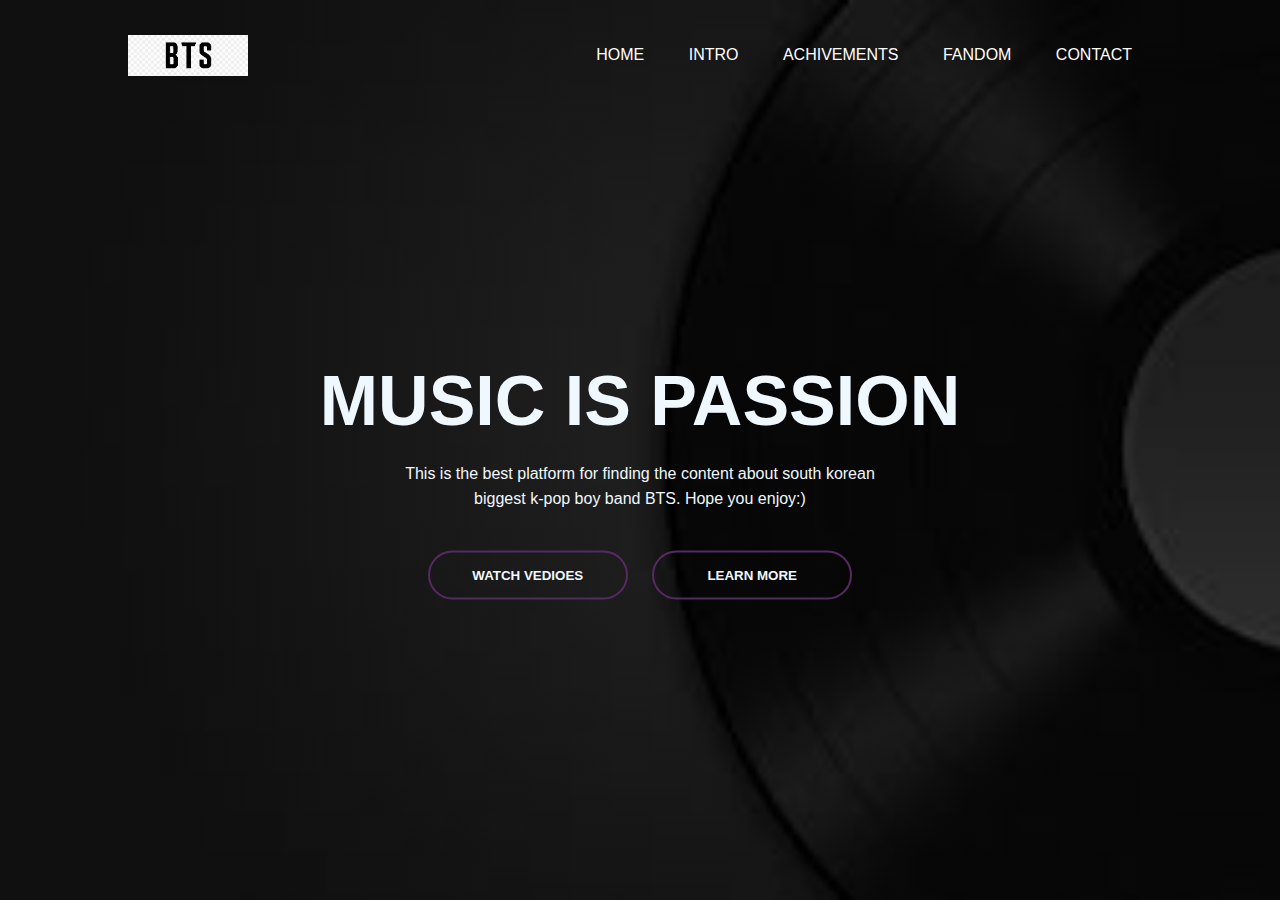
<file: index.html>
<html>
<head>
    <title>MK CREATIONS</title>
    <link rel="stylesheet" href="style.css">
    </head>
    <body>
        <div class="banner">
            <div class="navbar"> 
            <img src="22.png" class="logo">
                <ul>
                <li><a href="#">HOME</a></li>
                    <li><a href="intro.html">INTRO</a></li>
                    <li><a href="achieve.html">ACHIVEMENTS</a></li>
                    <li><a href="fan.html">FANDOM</a></li>
                    <li><a href="contact.html">CONTACT</a></li>
                </ul>
            </div>
            <div class="content">
            <h1>MUSIC IS PASSION</h1>
                <p>This is the best platform for finding the content about south korean <br>biggest k-pop boy band BTS.
                    Hope you enjoy:)</p>
                <div>
                <button type="button"><span></span>WATCH VEDIOES</button>
                    <button type="button"><span></span>LEARN MORE</button>
                </div>
            </div>
        </div>
    </body>
    </html>
</file>
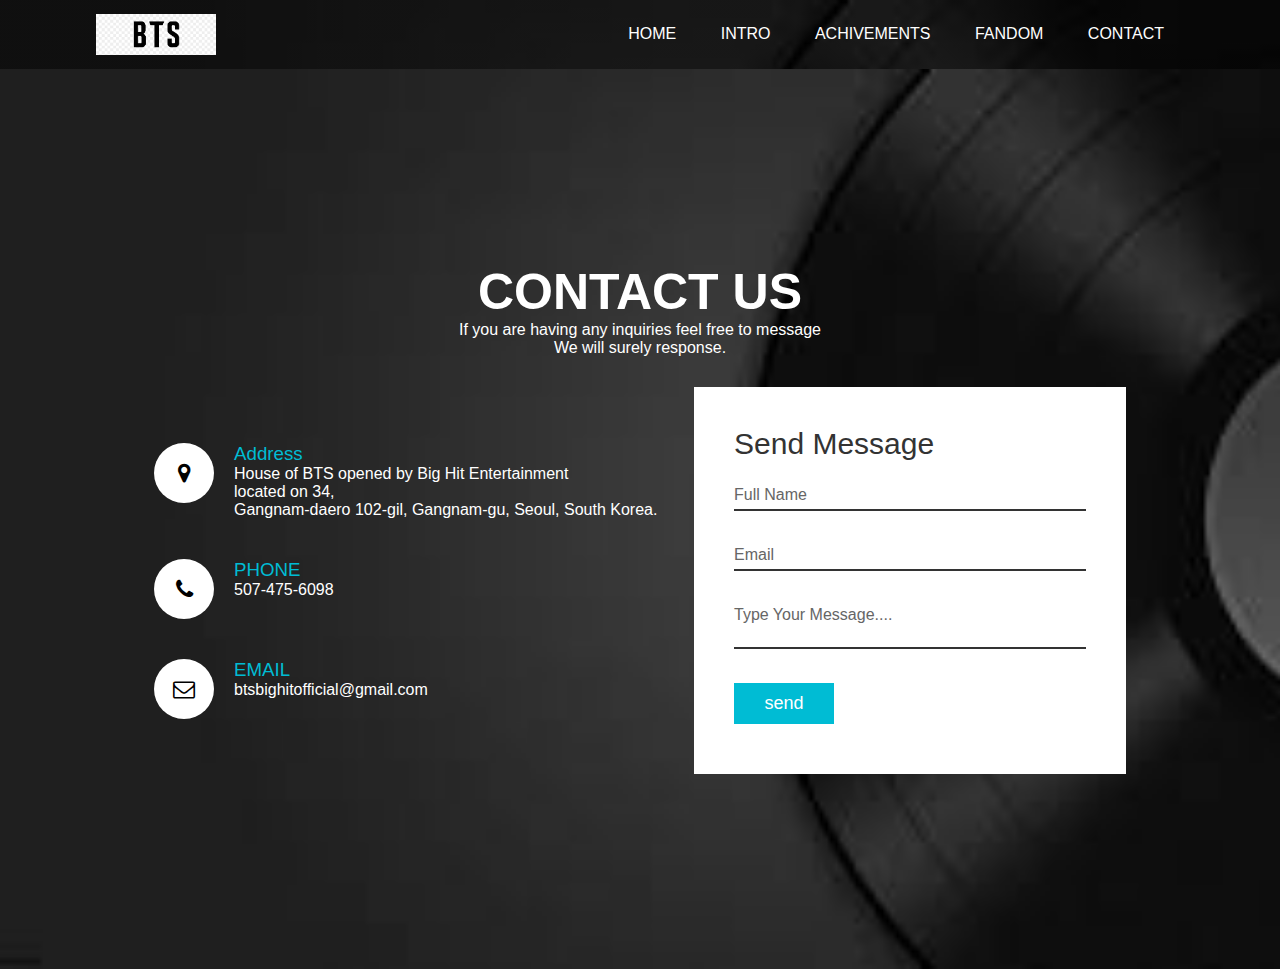
<file: contact.html>
<!DOCTYPE html>
<html>
<head>
    <meta name="viewport" content="width=device-width", initial-scale="1.0">
    <title>MK CREATIONS</title>
    <link rel="stylesheet" type="text/css" href="contact style.css">
     <link href="https://stackpath.bootstrapcdn.com/font-awesome/4.7.0/css/font-awesome.min.css" rel="stylesheet" integrity="sha384-wvfXpqpZZVQGK6TAh5PVlGOfQNHSoD2xbE+QkPxCAFlNEevoEH3Sl0sibVcOQVnN" crossorigin="anonymous">
</head>
<body>
     <div class="banner">
            <div class="navbar"> 
            <img src="22.png" class="logo">
                <ul>
                <li><a href="index.html">HOME</a></li>
                    <li><a href="intro.html">INTRO</a></li>
                    <li><a href="achieve.html">ACHIVEMENTS</a></li>
                    <li><a href="fan.html">FANDOM</a></li>
                    <li><a href="contact.html">CONTACT</a></li>
                </ul>
            </div>
    <section class="contact">
        <div class="content">
            <h2>CONTACT US</h2>
            <p>If you are having any inquiries feel free to message<br>We will surely response.</p>
        </div>
        <div class="container">
            <div class="contactInfo">
                <div class="box">
                    <div class="icon"><i class="fa fa-map-marker" aria-hidden="true"></i></div>
                    <div class="text">
                        <h3>Address</h3>
                        <p>House of BTS opened by Big Hit Entertainment <br>located on 34, <br>Gangnam-daero 102-gil, Gangnam-gu, Seoul, South Korea.</p>
                    </div>
                </div>
                <div class="box">
                    <div class="icon"><i class="fa fa-phone" aria-hidden="true"></i></div>
                    <div class="text">
                        <h3>PHONE</h3>
                        <p>507-475-6098</p>
                    </div>
                </div>
                <div class="box">
                    <div class="icon"><i class="fa fa-envelope-o" aria-hidden="true"></i></div>
                    <div class="text">
                        <h3>EMAIL</h3>
                        <p>btsbighitofficial@gmail.com</p>
                    </div>
                </div>
            </div>
            <div class="contactForm">
                <form>
                    <h2>Send Message</h2>
                    <div class="inputBox">
                    <input type="text" name="" required="required">
                    <span>Full Name</span>
                    </div>
                     <div class="inputBox">
                    <input type="text" name="" required="required">
                    <span>Email</span>
                    </div>
                     <div class="inputBox">
                    <textarea required="required"></textarea>
                    <span>Type Your Message....</span>
                    </div>
                     <div class="inputBox">
                    <input type="submit" name="" value="send">
                    </div>
                </form>
            </div>
            </div>
        </div>
    </section>
</body>
</html>
</file>
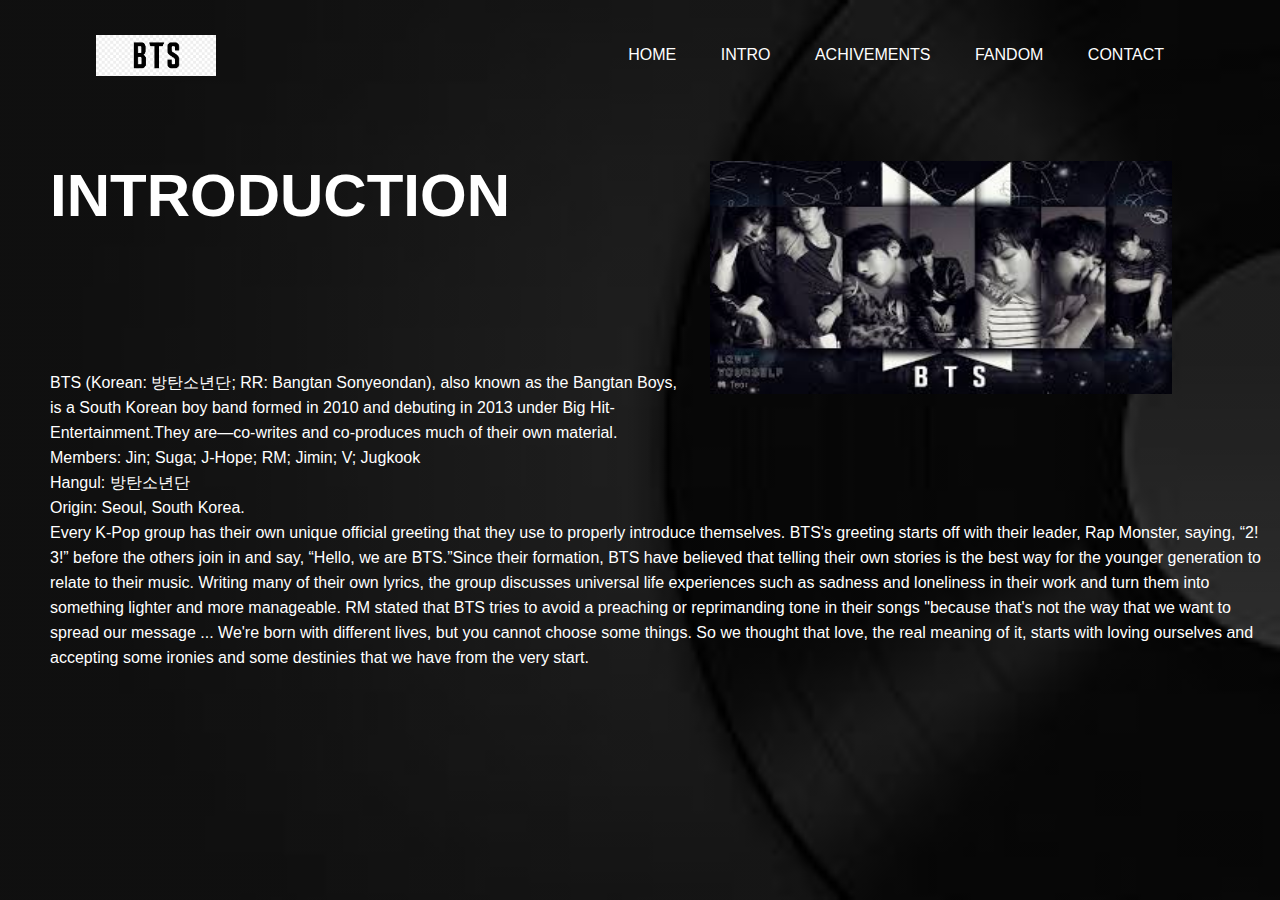
<file: intro.html>
<html>
<head>
    <title>MK CREATIONS</title>
    <link rel="stylesheet" href="intro style.css">
    </head>
    <body>
        <div class="banner">
            <div class="navbar"> 
            <img src="22.png" class="logo">
                <ul>
                    <li><a href="index.html">HOME</a></li>
                    <li><a href="into.html">INTRO</a></li>
                    <li><a href="achieve.html">ACHIVEMENTS</a></li>
                    <li><a href="fan.html">FANDOM</a></li>
                    <li><a href="contact.html">CONTACT</a></li>
                </ul>
            </div>
            <div class="content">
                <div class="left-column">
            <h1>INTRODUCTION</h1>
                <p>BTS (Korean: 방탄소년단; RR: Bangtan Sonyeondan), also known as the Bangtan Boys, <br>is a South Korean boy band formed in 2010 and debuting in 2013 under Big Hit-<br> Entertainment.They are—co-writes and co-produces much of their own material.<br>
                Members: Jin; Suga; J-Hope; RM; Jimin; V; Jugkook<br>
                Hangul: 방탄소년단<br>
                Origin: Seoul, South Korea.<br>Every K-Pop group has their own unique official greeting that they use to properly introduce themselves. BTS's greeting starts off with their leader, Rap Monster, saying, “2! 3!” before the others join in and say, “Hello, we are BTS.”Since their formation, BTS have believed that telling their own stories is the best way for the younger generation to relate to their music. Writing many of their own lyrics, the group discusses universal life experiences such as sadness and loneliness in their work and turn them into something lighter and more manageable. RM stated that BTS tries to avoid a preaching or reprimanding tone in their songs "because that's not the way that we want to spread our message ... We're born with different lives, but you cannot choose some things. So we thought that love, the real meaning of it, starts with loving ourselves and accepting some ironies and some destinies that we have from the very start.</p>
                </div>
               <div class="right-column">
                 <img src="9.jpg">
                  </div> 
           </div>
    </body>
    </html>
</file>
<file: style.css>
*{
    margin: 0;
    padding: 0;
    font-family: sans-serif;
}
.banner{
    width: 100%;
    height: 100vh;
    background-image:radial-gradient(rgba(0,0,0,0.5),rgba(0,0,0,0.5)),url(7.jpg);
    background-size :  cover;
    background-position: center;    
    
}
.navbar{
    width: 80%;
    margin:auto;
    padding: 35px 0;
    display: flex;
    align-items: center;
    justify-content: space-between;
}
.logo{
    width: 120px;
    cursor: pointer;
}
.navbar ul li{
    list-style: none;
  display: inline-block;
    margin: 0 20px;
    position: relative;
}
.navbar ul li a{
    text-decoration: none;
    color: #fff;
    text-transform: uppercase;
    
}
.navbar ul li::after{
    content: '';
    height: 3px;
    width: 0;
    background: #552b62; 
    position: absolute;
    left: 0;
    bottom: -10px;
    transition: o.5s;
}
.navbar ul li:hover::after{
    width: 100%;
}
.content{
    width: 100%;
    position: absolute;
    top: 50%;
    transform: translateY(-50%);
    text-align: center;
    color: aliceblue;
}
.content h1{
    font-size: 70px;
    margin-top: 80px;
}
.content p{
    margin: 20px auto;
    font-weight: 100;
    line-height: 25px;
}
button{
    width: 200px;
    padding: 15px 0;
    text-align: center;
    margin: 20px 10px;
    border-radius: 25px;
    font-weight: bold;
    border: 2px solid #552b62;
    background: transparent;
    color: aliceblue;
    cursor: pointer;
    position: relative;
    overflow: hidden;
}
span{
    background: #552b62;
    height: 100%;
    width: 0;
    border-radius: 25px;
    position: absolute;
    left: 0;
    bottom: 0;
    z-index: -1;
    transition: 0.5s;
}
button:hover span{
    width: 100%;
}
button:hover{
    border: none;
}
</file>
<file: contact style.css>
*{
	margin: 0;
	padding: 0;
	box-sizing: border-box;
	font-family: sans-serif;
}

.banner{
    width: 100%;
    height: 100vh;
    background-image:radial-gradient(rgba(0,0,0,0.5),rgba(0,0,0,0.5)),url(7.jpg);
    background-size :  cover;
    background-position: center;    
    
}
.navbar{
    width: 85%;
    margin:auto;
    padding: 14px 0;
    display: flex;
    align-items: center;
    justify-content: space-between;
}
.logo{
    width: 120px;
    cursor: pointer;
}
.navbar ul li{
    list-style: none;
  display: inline-block;
    margin: 0 20px;
    position: relative;
}
.navbar ul li a{
    text-decoration: none;
    color: #fff;
    text-transform: uppercase;
    
}
.navbar ul li::after{
    content: '';
    height: 3px;
    width: 0;
    background: #552b62; 
    position: absolute;
    left: 0;
    bottom: -10px;
    transition: o.5s;
}
.navbar ul li:hover::after{
    width: 100%;
}
.contact{
	position: relative;
	min-height: 100vh;
	padding: 50px 100px;
	display: flex;
	justify-content: center;
	align-items: center;
	flex-direction: column;
	background: url(7.jpg);
	background-size: cover;
}
.contact .content{
	max-width: 800px;
	text-align: center;
}

.contact .content h2{
	font-size: 50px;
	font-weight: 600;
	color: #fff;
}
.contact .content p{
	font-weight: 300;
	color: #fff;
}
.container{
	width: 100%;
	display: flex;
	justify-content: center;
	align-items: center;
	margin-top: 30px;
}
.container .contactInfo{
	width: 50%;
	display: flex;
	flex-direction: column;
}
.container .contactInfo .box{
	position: relative;
	padding: 20px 0;
	display: flex;
}

.container .contactInfo .box .icon{
	min-width: 60px;
	height: 60px;
	background: #fff;
	display: flex;
	justify-content: center;
	align-items: center;
	border-radius: 50%;
	font-size: 22px;
}

.container .contactInfo .box .text{
	display: flex;
	margin-left: 20px;
	font-size: 16px;
	color: #fff;
	flex-direction: column;
	font-weight: 300;
}

.container .contactInfo .box .text h3{
	font-weight: 300;
	color: #00bcd4;
}
.contactForm{
	width: 40%;
	padding: 40px;
	background: #fff;
}
.contactForm h2{
	font-size: 30px;
	color: #333;
	font-weight: 500;
}
.contactForm .inputBox{
	position: relative;
	width: 100%;
	margin-top: 10px;
}
.contactForm .inputBox input,
.contactForm .inputBox textarea{
	width: 100%;
	padding: 5px 0;
	font-size: 16px;
	margin: 10px 0;
	border: none;
	border-bottom: 2px solid #333;
	outline: none;
	resize: none;
}
.contactForm .inputBox span{
	position: absolute;
	left: 0;
		padding: 5px 0;
	font-size: 16px;
	margin: 10px 0;
	pointer-events: none;
	transition: 0.5s;
	color: #666;
}
.contactForm .inputBox input:focus ~ span,
.contactForm .inputBox input:valid ~ span,
.contactForm .inputBox textarea:focus ~ span,
.contactForm .inputBox textarea:valid ~ span
{
	color: #e91e63;
	font-size: 12px;
	transform: translateY(-20px);
}
.contactForm .inputBox input[type="submit"]
{
	width: 100px;
	background: #00bcd4;
	color: #fff;
	border: none;
	cursor: pointer;
	padding: 10px;
	font-size: 18px;
}
</file>
<file: intro style.css>
*{
     margin: 0;
    padding: 0;
    font-family: sans-serif;
}
.banner{
    width: 100%;
    height: 100vh;
    background-image:radial-gradient(rgba(0,0,0,0.5),rgba(0,0,0,0.5)),url(7.jpg);
    background-size :  cover;
    background-position: center;    
}
.navbar{
    width: 85%;
    margin:auto;
    padding: 35px 0;
    display: flex;
    align-items: center;
    justify-content: space-between;
}
.logo{
    width: 120px;
    cursor: pointer;
}
.navbar ul li{
    list-style: none;
  display: inline-block;
    margin: 0 20px;
    position: relative;
}
.navbar ul li a{
    text-decoration: none;
    color: #fff;
    text-transform: uppercase;
    
}
.navbar ul li::after{
    content: '';
    height: 3px;
    width: 0;
    background: #552b62; 
    position: absolute;
    left: 0;
    bottom: -10px;
    transition: o.5s;
}
.navbar ul li:hover::after{
    width: 100%;
}
.content{
    display: flex;
    justify-content: space-between;
    padding: 50px;
    width: 60%;
}

.content h1{
    font-size: 60px;
    margin-bottom: 100px;
    color: #fff;

}
.content p{
    margin: 10px auto;
    font-weight: 110;
    line-height: 25px;
    top: 40%;
    position: absolute;
    color: #fff;

}
.content img{
   width: 150%;
   height: 90%;
   margin-left: 200px;
}
</file>
